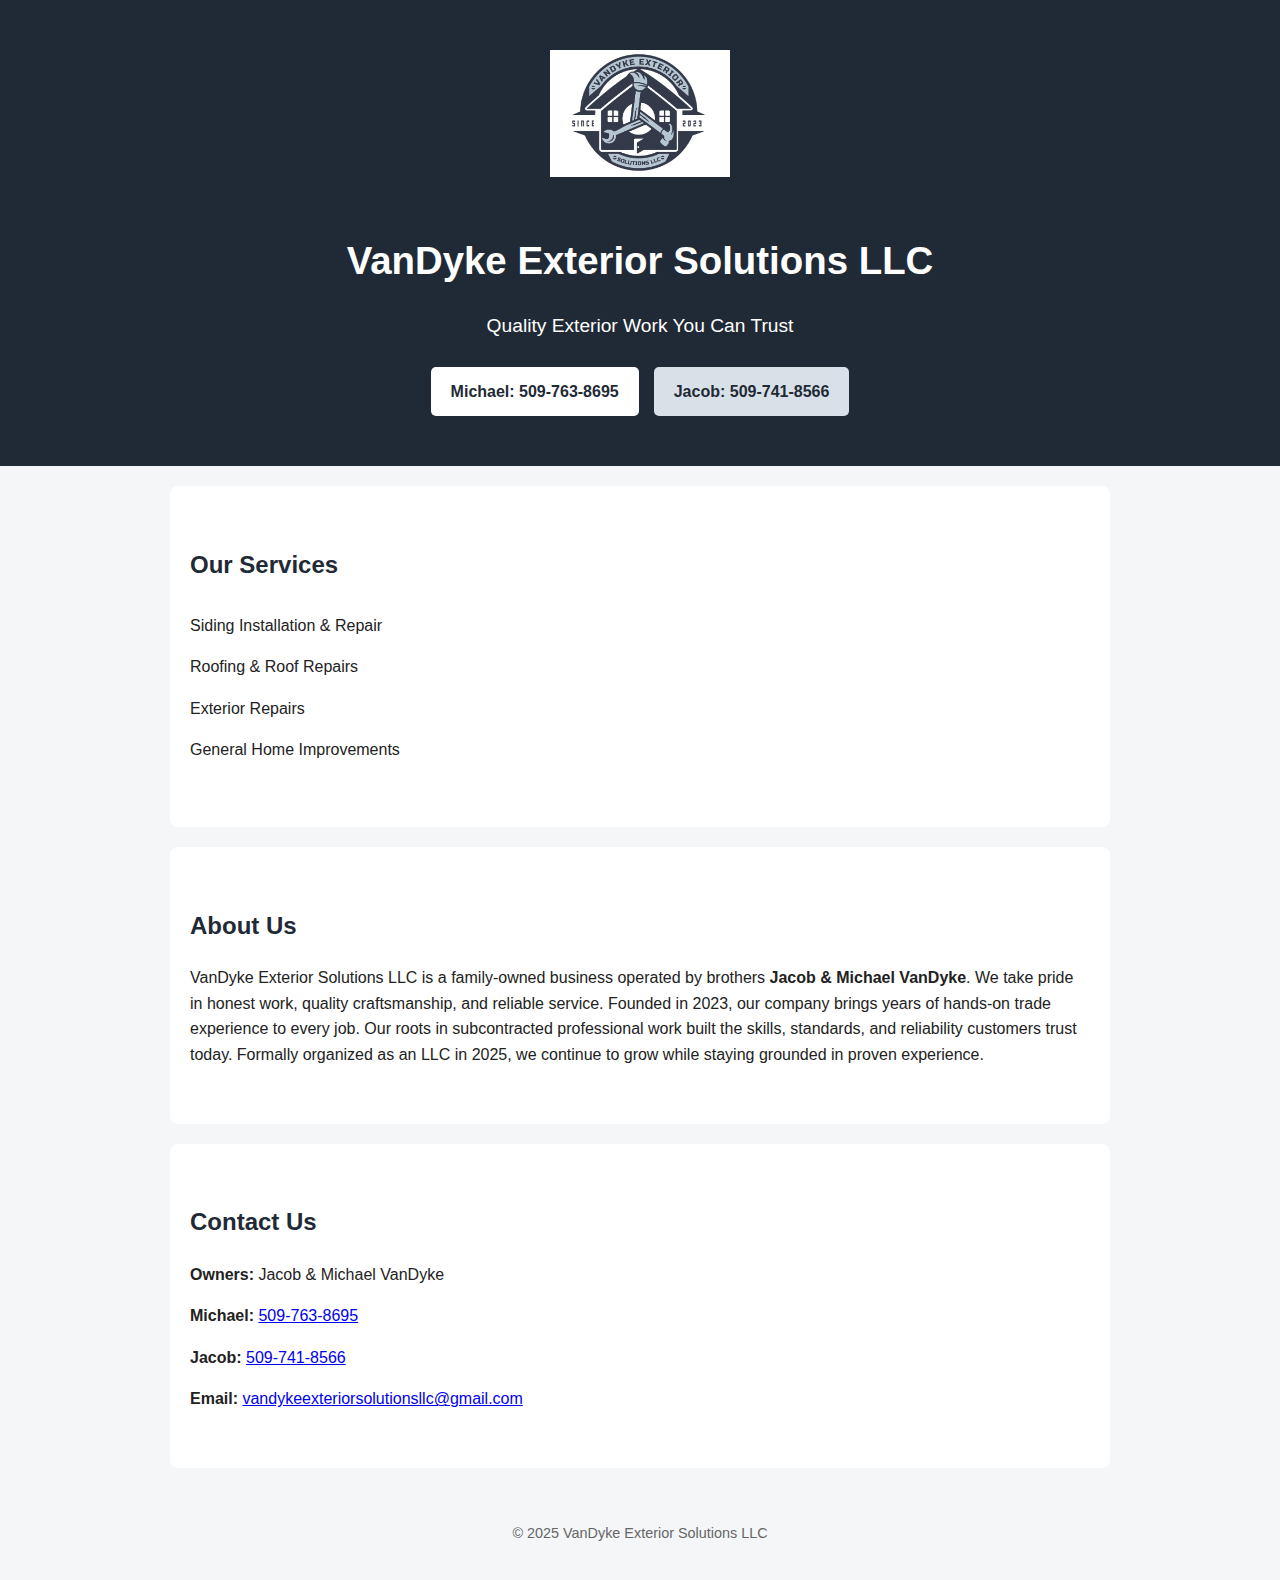
<file: index.html>
<!DOCTYPE html>
<html lang="en">
<head>
  <meta charset="UTF-8">
  <meta name="viewport" content="width=device-width, initial-scale=1.0">
  <title>VanDyke Exterior Solutions LLC</title>
  <link rel="stylesheet" href="style.css">
</head>
<body>

<header>
  <img src="logo.png" alt="VanDyke Exterior Solutions LLC Logo" class="logo">
  <h1>VanDyke Exterior Solutions LLC</h1>
  <p>Quality Exterior Work You Can Trust</p>

  <div class="phone-buttons">
    <a class="cta" href="tel:15097638695">Michael: 509-763-8695</a>
    <a class="cta secondary" href="tel:15097418566">Jacob: 509-741-8566</a>
  </div>
</header>

<section>
  <h2>Our Services</h2>
  <ul>
    <li>Siding Installation & Repair</li>
    <li>Roofing & Roof Repairs</li>
    <li>Exterior Repairs</li>
    <li>General Home Improvements</li>
  </ul>
</section>

<section>
  <h2>About Us</h2>
  <p>
    VanDyke Exterior Solutions LLC is a family-owned business operated by
    brothers <strong>Jacob & Michael VanDyke</strong>.
    We take pride in honest work, quality craftsmanship, and reliable service.
    Founded in 2023, our company brings years of hands-on trade experience to every job.
    Our roots in subcontracted professional work built the skills, standards, and reliability customers trust today.
    Formally organized as an LLC in 2025, we continue to grow while staying grounded in proven experience.  </p>
</section>

<section>
  <h2>Contact Us</h2>
  <p><strong>Owners:</strong> Jacob & Michael VanDyke</p>

  <p><strong>Michael:</strong>
    <a href="tel:15097638695">509-763-8695</a>
  </p>

  <p><strong>Jacob:</strong>
    <a href="tel:15097418566">509-741-8566</a>
  </p>

  <p><strong>Email:</strong>
    <a href="mailto:vandykeexteriorsolutionsllc@gmail.com">
      vandykeexteriorsolutionsllc@gmail.com
    </a>
  </p>
</section>

<footer>
  <p>© 2025 VanDyke Exterior Solutions LLC</p>
</footer>

</body>
</html>
</file>
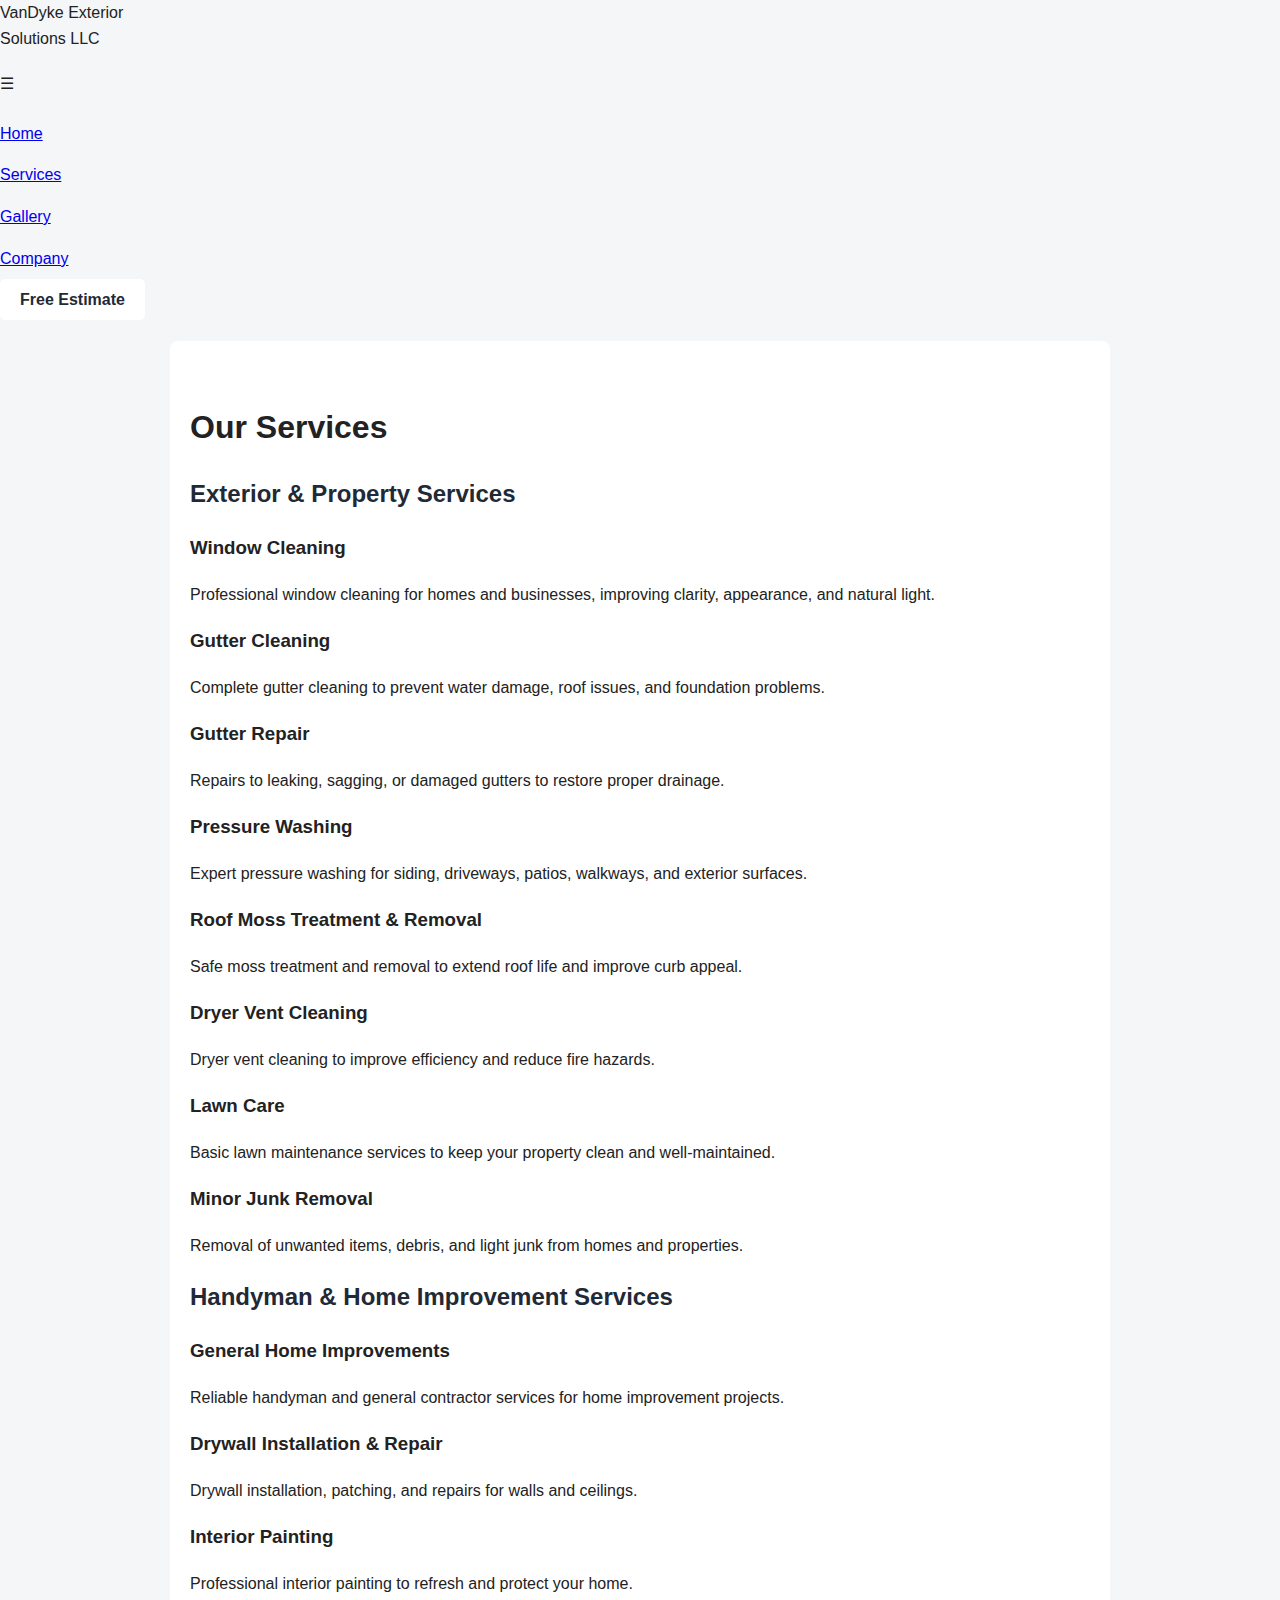
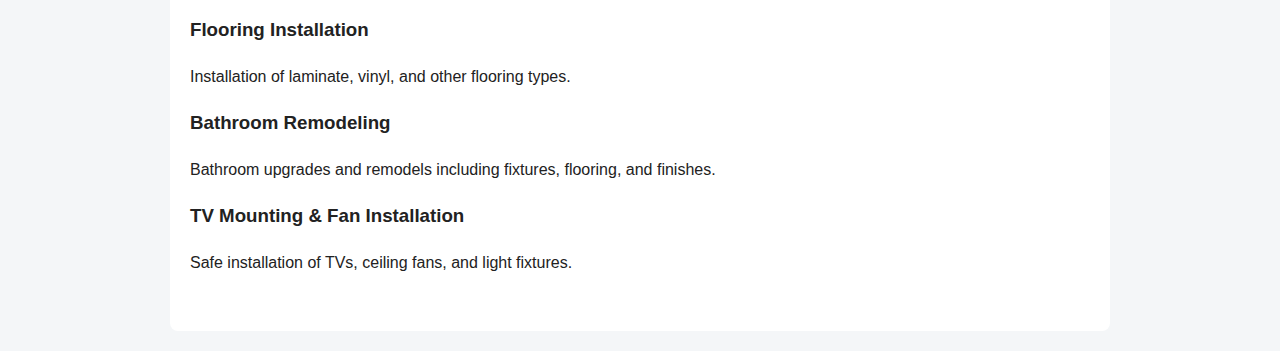
<file: services.html>
<!DOCTYPE html>
<html lang="en">
<head>
  <meta charset="UTF-8">
  <title>Exterior Services Near You | VanDyke Exterior Solutions LLC</title>
  <meta name="viewport" content="width=device-width, initial-scale=1.0">
  <link rel="stylesheet" href="style.css">
</head>
<body>
	
<nav class="navbar">
  <div class="nav-container">
    <div class="logo">VanDyke Exterior Solutions LLC</div>

    <div class="hamburger" onclick="toggleMenu()">☰</div>

    <ul class="nav-links" id="navLinks">
      <li><a href="index.html">Home</a></li>
      <li><a href="services.html">Services</a></li>
      <li><a href="gallery.html">Gallery</a></li>
      <li><a href="company.html">Company</a></li>
      <li><a href="estimate.html" class="cta">Free Estimate</a></li>
    </ul>
  </div>
</nav>

 <section class="services-page">
  <h1>Our Services</h1>

  <h2>Exterior & Property Services</h2>

  <div class="service-item" onclick="toggleService(this)">
    <h3>Window Cleaning</h3>
    <div class="service-description">
      <p>Professional window cleaning for homes and businesses, improving clarity, appearance, and natural light.</p>
    </div>
  </div>

  <div class="service-item" onclick="toggleService(this)">
    <h3>Gutter Cleaning</h3>
    <div class="service-description">
      <p>Complete gutter cleaning to prevent water damage, roof issues, and foundation problems.</p>
    </div>
  </div>

  <div class="service-item" onclick="toggleService(this)">
    <h3>Gutter Repair</h3>
    <div class="service-description">
      <p>Repairs to leaking, sagging, or damaged gutters to restore proper drainage.</p>
    </div>
  </div>

  <div class="service-item" onclick="toggleService(this)">
    <h3>Pressure Washing</h3>
    <div class="service-description">
      <p>Expert pressure washing for siding, driveways, patios, walkways, and exterior surfaces.</p>
    </div>
  </div>

  <div class="service-item" onclick="toggleService(this)">
    <h3>Roof Moss Treatment & Removal</h3>
    <div class="service-description">
      <p>Safe moss treatment and removal to extend roof life and improve curb appeal.</p>
    </div>
  </div>

  <div class="service-item" onclick="toggleService(this)">
    <h3>Dryer Vent Cleaning</h3>
    <div class="service-description">
      <p>Dryer vent cleaning to improve efficiency and reduce fire hazards.</p>
    </div>
  </div>

  <div class="service-item" onclick="toggleService(this)">
    <h3>Lawn Care</h3>
    <div class="service-description">
      <p>Basic lawn maintenance services to keep your property clean and well-maintained.</p>
    </div>
  </div>

  <div class="service-item" onclick="toggleService(this)">
    <h3>Minor Junk Removal</h3>
    <div class="service-description">
      <p>Removal of unwanted items, debris, and light junk from homes and properties.</p>
    </div>
  </div>

  <h2>Handyman & Home Improvement Services</h2>

  <div class="service-item" onclick="toggleService(this)">
    <h3>General Home Improvements</h3>
    <div class="service-description">
      <p>Reliable handyman and general contractor services for home improvement projects.</p>
    </div>
  </div>

  <div class="service-item" onclick="toggleService(this)">
    <h3>Drywall Installation & Repair</h3>
    <div class="service-description">
      <p>Drywall installation, patching, and repairs for walls and ceilings.</p>
    </div>
  </div>

  <div class="service-item" onclick="toggleService(this)">
    <h3>Interior Painting</h3>
    <div class="service-description">
      <p>Professional interior painting to refresh and protect your home.</p>
    </div>
  </div>

  <div class="service-item" onclick="toggleService(this)">
    <h3>Flooring Installation</h3>
    <div class="service-description">
      <p>Installation of laminate, vinyl, and other flooring types.</p>
    </div>
  </div>

  <div class="service-item" onclick="toggleService(this)">
    <h3>Bathroom Remodeling</h3>
    <div class="service-description">
      <p>Bathroom upgrades and remodels including fixtures, flooring, and finishes.</p>
    </div>
  </div>

  <div class="service-item" onclick="toggleService(this)">
    <h3>TV Mounting & Fan Installation</h3>
    <div class="service-description">
      <p>Safe installation of TVs, ceiling fans, and light fixtures.</p>
    </div>
  </div>
</section>


<script src="script.js"></script>
</body>
</html>
</file>
<file: style.css>
body {
  margin: 0;
  font-family: Arial, Helvetica, sans-serif;
  background: #f4f6f8;
  color: #222;
  line-height: 1.6;
}

header {
  background: #1f2a36;
  color: white;
  padding: 50px 20px;
  text-align: center;
}

.logo {
  max-width: 180px;
  margin-bottom: 20px;
}

header h1 {
  margin-bottom: 10px;
  font-size: 2.4rem;
}

header p {
  font-size: 1.2rem;
  margin-bottom: 25px;
}

.phone-buttons {
  display: flex;
  justify-content: center;
  gap: 15px;
  flex-wrap: wrap;
}

.cta {
  background: white;
  color: #1f2a36;
  padding: 12px 20px;
  text-decoration: none;
  font-weight: bold;
  border-radius: 5px;
}

.cta.secondary {
  background: #d9e1e8;
}

section {
  background: white;
  padding: 40px 20px;
  margin: 20px auto;
  max-width: 900px;
  border-radius: 8px;
}

h2 {
  color: #1f2a36;
}

ul {
  list-style: none;
  padding: 0;
}

ul li {
  padding: 8px 0;
}

footer {
  text-align: center;
  padding: 20px;
  font-size: 0.9rem;
  color: #666;
}

iframe {
  max-width: 900px;
  margin: 20px auto;
  display: block;
  box-shadow: 0 6px 15px rgba(0,0,0,0.15);
}
</file>
